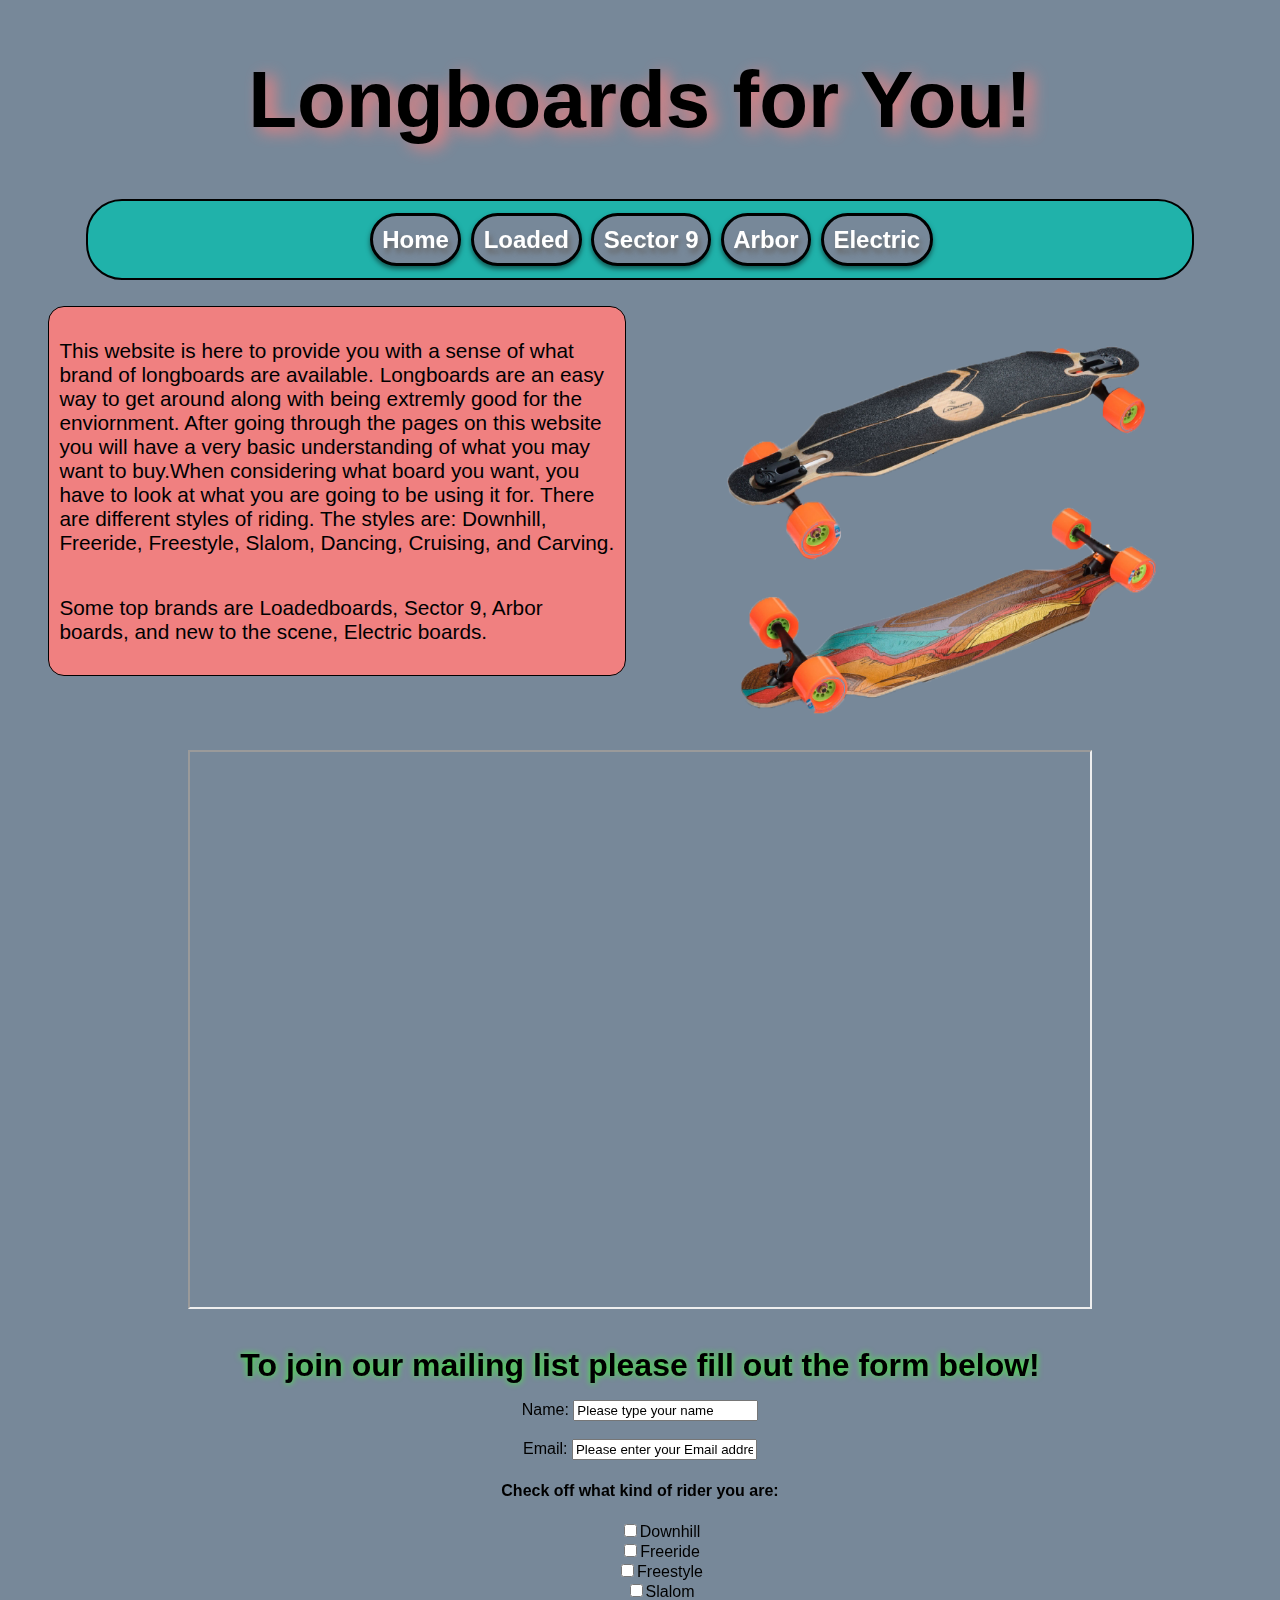
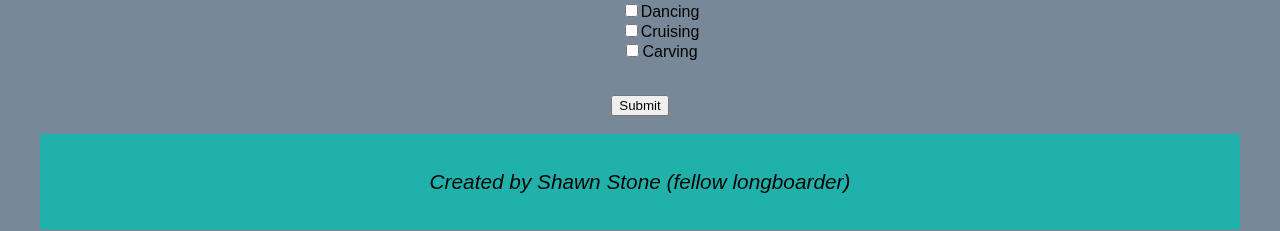
<file: index.html>
<!DOCTYPE html>

<html>

<head>
    <title>Longboards for You!</title>
    <link rel="stylesheet" type="text/css" href="longboards.css">
</head>

<body>
    <div id="container">
        <h1>Longboards for You!</h1>
        <div id="nav">
            <ul>
                <li><a href="index.html">Home</a></li>
                <li><a href="loaded.html">Loaded</a></li>
                <li><a href="Sector9.html">Sector 9</a></li>
                <li><a href="Arbor.html">Arbor</a></li>
                <li><a href="electric.html">Electric</a></li>
            </ul>
        </div>
        <br>
        <div id="left">
            <p>This website is here to provide you with a sense of what brand of longboards are available. Longboards are an easy way to get around along with being extremly good for the enviornment. After going through the pages on this website you will have a very basic understanding of what you may want to buy.When considering what board you want, you have to look at what you are going to be using it for. There are different styles of riding. The styles are: Downhill, Freeride, Freestyle, Slalom, Dancing, Cruising, and Carving.</p>
            <p>Some top brands are Loadedboards, Sector 9, Arbor boards, and new to the scene, Electric boards.</p>
        </div>
        <div id="right">
            <img id="pic1" src="images/firstBoard.png" alt="longboard">
        </div>
        <div id="video">
            <iframe src="https://www.youtube.com/embed/-L2rboVOEBY" allowfullscreen>
            </iframe>
        </div>
        <div id="form">
            <br>
            <h3>To join our mailing list please fill out the form below!</h3>
            <form>
                <label>Name:
                    <input type="text" name="fullname" value="Please type your name">
                </label>
                <br>
                <br>
                <label>Email:
                    <input type="email" name="email" value="Please enter your Email address">
                </label>
                <br>
                <h4>Check off what kind of rider you are:</h4>
                <ul>
                    <li>
                        <input type="checkbox" name="downhill" value="downhill">Downhill</li>
                    <li>
                        <input type="checkbox" name="freeride" value="freeride">Freeride</li>
                    <li>
                        <input type="checkbox" name="freestyle" value="freestyle">Freestyle</li>
                    <li>
                        <input type="checkbox" name="slalom" value="slalom">Slalom</li>
                    <li>
                        <input type="checkbox" name="dancing" value="dancing">Dancing</li>
                    <li>
                        <input type="checkbox" name="cruising" value="cruising">Cruising</li>
                    <li>
                        <input type="checkbox" name="carving" value="carving">Carving</li>
                </ul>
                <br>
                <input type="submit">
                <br>
                <br>
            </form>
        </div>
        <div id="footer">
            <p>Created by Shawn Stone (fellow longboarder)</p>
        </div>
    </div>
</body>

</html>
</file>
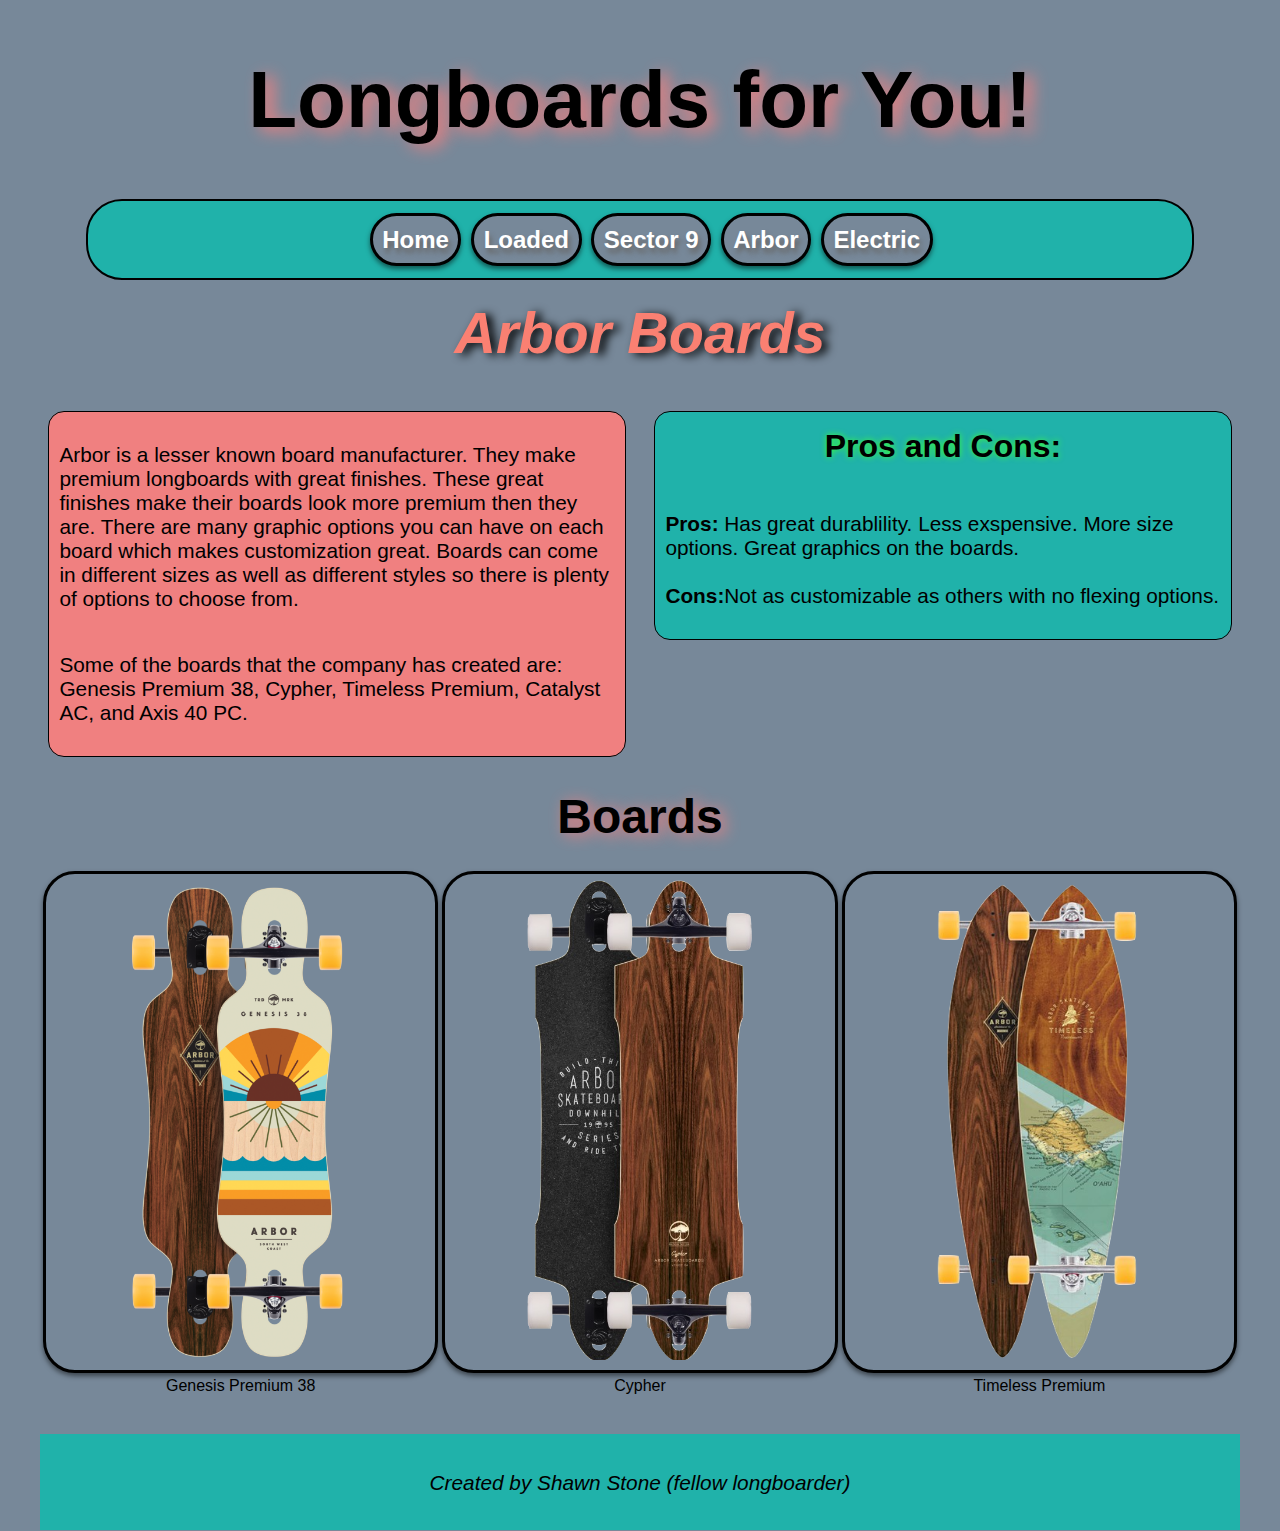
<file: Arbor.html>
<!DOCTYPE html>

<html>

<head>
    <title>Longboards for You! - Arbor</title>
    <link rel="stylesheet" type="text/css" href="longboards.css">
</head>

<body>
    <div id="container">
        <h1>Longboards for You!</h1>
        <div id="nav">
            <ul>
                <li><a href="index.html">Home</a></li>
                <li><a href="loaded.html">Loaded</a></li>
                <li><a href="Sector9.html">Sector 9</a></li>
                <li><a href="Arbor.html">Arbor</a></li>
                <li><a href="electric.html">Electric</a></li>
            </ul>
        </div>
        <div id="heading">
            <h2>Arbor Boards</h2>
        </div>
        <br>
        <div id="left">
            <p>Arbor is a lesser known board manufacturer. They make premium longboards with great finishes. These great finishes make their boards look more premium then they are. There are many graphic options you can have on each board which makes customization great. Boards can come in different sizes as well as different styles so there is plenty of options to choose from.</p>
            <p>Some of the boards that the company has created are: Genesis Premium 38, Cypher, Timeless Premium, Catalyst AC, and Axis 40 PC.</p>
        </div>

        <div id="right2">
            <h3>Pros and Cons:</h3>
            <p><b>Pros:</b> Has great durablility. Less exspensive. More size options. Great graphics on the boards.
                <br>
                <br>
                <b>Cons:</b>Not as customizable as others with no flexing options.</p>
        </div>

        <div id="products">
            <h3>Boards</h3>
            <table id="table">
                <tr>
                    <td>
                        <a href="http://arborcollective.com/skateboards/products/genesis-premium-38/"><img class="tpic3" src="images/arbor1.png" alt="longboard"></a>
                    </td>
                    <td>
                        <a href="http://arborcollective.com/skateboards/products/cypher/"><img class="tpic3" src="images/arbor2.png" alt="londboard2"></a>
                    </td>
                    <td>
                        <a href="http://arborcollective.com/skateboards/products/timeless-premium/"><img class="tpic3" src="images/arbor3.png" alt="londboard3"></a>
                    </td>
                </tr>
                <tr>
                    <td>Genesis Premium 38</td>
                    <td>Cypher</td>
                    <td>Timeless Premium</td>
                </tr>
            </table>
        </div>
        <br>
        <br>
        <div id="footer">
            <p>Created by Shawn Stone (fellow longboarder)</p>
        </div>
    </div>
</body>

</html>
</file>
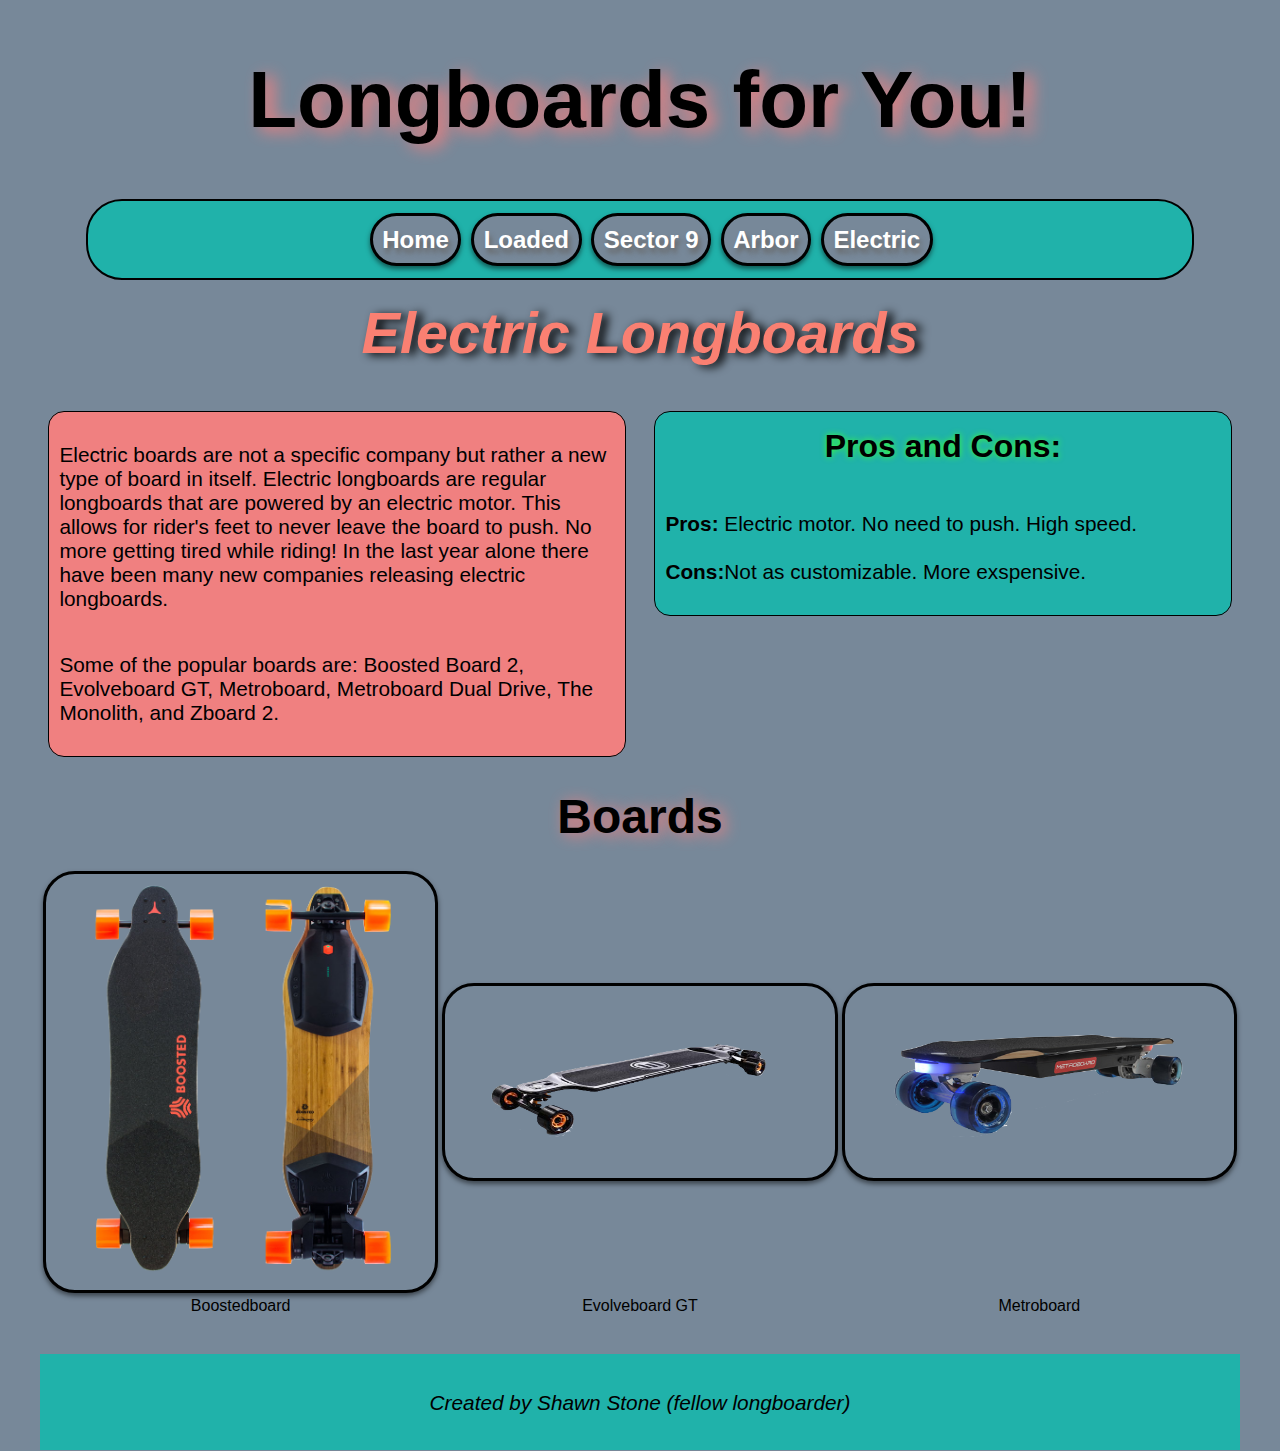
<file: electric.html>
<!DOCTYPE html>

<html>

<head>
    <title>Longboards for You! - Electric</title>
    <link rel="stylesheet" type="text/css" href="longboards.css">
</head>

<body>
    <div id="container">
        <h1>Longboards for You!</h1>
        <div id="nav">
            <ul>
                <li><a href="index.html">Home</a></li>
                <li><a href="loaded.html">Loaded</a></li>
                <li><a href="Sector9.html">Sector 9</a></li>
                <li><a href="Arbor.html">Arbor</a></li>
                <li><a href="electric.html">Electric</a></li>
            </ul>
        </div>
        <div id="heading">
            <h2>Electric Longboards</h2>
        </div>
        <br>
        <div id="left">
            <p>Electric boards are not a specific company but rather a new type of board in itself. Electric longboards are regular longboards that are powered by an electric motor. This allows for rider's feet to never leave the board to push. No more getting tired while riding! In the last year alone there have been many new companies releasing electric longboards.</p>
            <p>Some of the popular boards are: Boosted Board 2, Evolveboard GT, Metroboard, Metroboard Dual Drive, The Monolith, and Zboard 2.</p>
        </div>

        <div id="right2">
            <h3>Pros and Cons:</h3>
            <p><b>Pros:</b> Electric motor. No need to push. High speed.
                <br>
                <br>
                <b>Cons:</b>Not as customizable. More exspensive.</p>
        </div>

        <div id="products">
            <h3>Boards</h3>
            <table id="table">
                <tr>
                    <td>
                        <a href="https://boostedboards.com/the-board/"><img id="tpic4" src="images/electric1.png" alt="longboard"></a>
                    </td>
                    <td>
                        <a href="https://evolveskateboardsusa.com/products/evolve-gt-carbon-street-series"><img class="tpic1" src="images/electric2.png" alt="londboard2"></a>
                    </td>
                    <td>
                        <a href="http://metro-board.com/shop/29-micro-slim-electric-skateboard/"><img class="tpic1" src="images/electric3.png" alt="londboard3"></a>
                    </td>
                </tr>
                <tr>
                    <td>Boostedboard</td>
                    <td>Evolveboard GT</td>
                    <td>Metroboard</td>
                </tr>
            </table>
        </div>
        <br>
        <br>
        <div id="footer">
            <p>Created by Shawn Stone (fellow longboarder)</p>
        </div>
    </div>
</body>

</html>
</file>
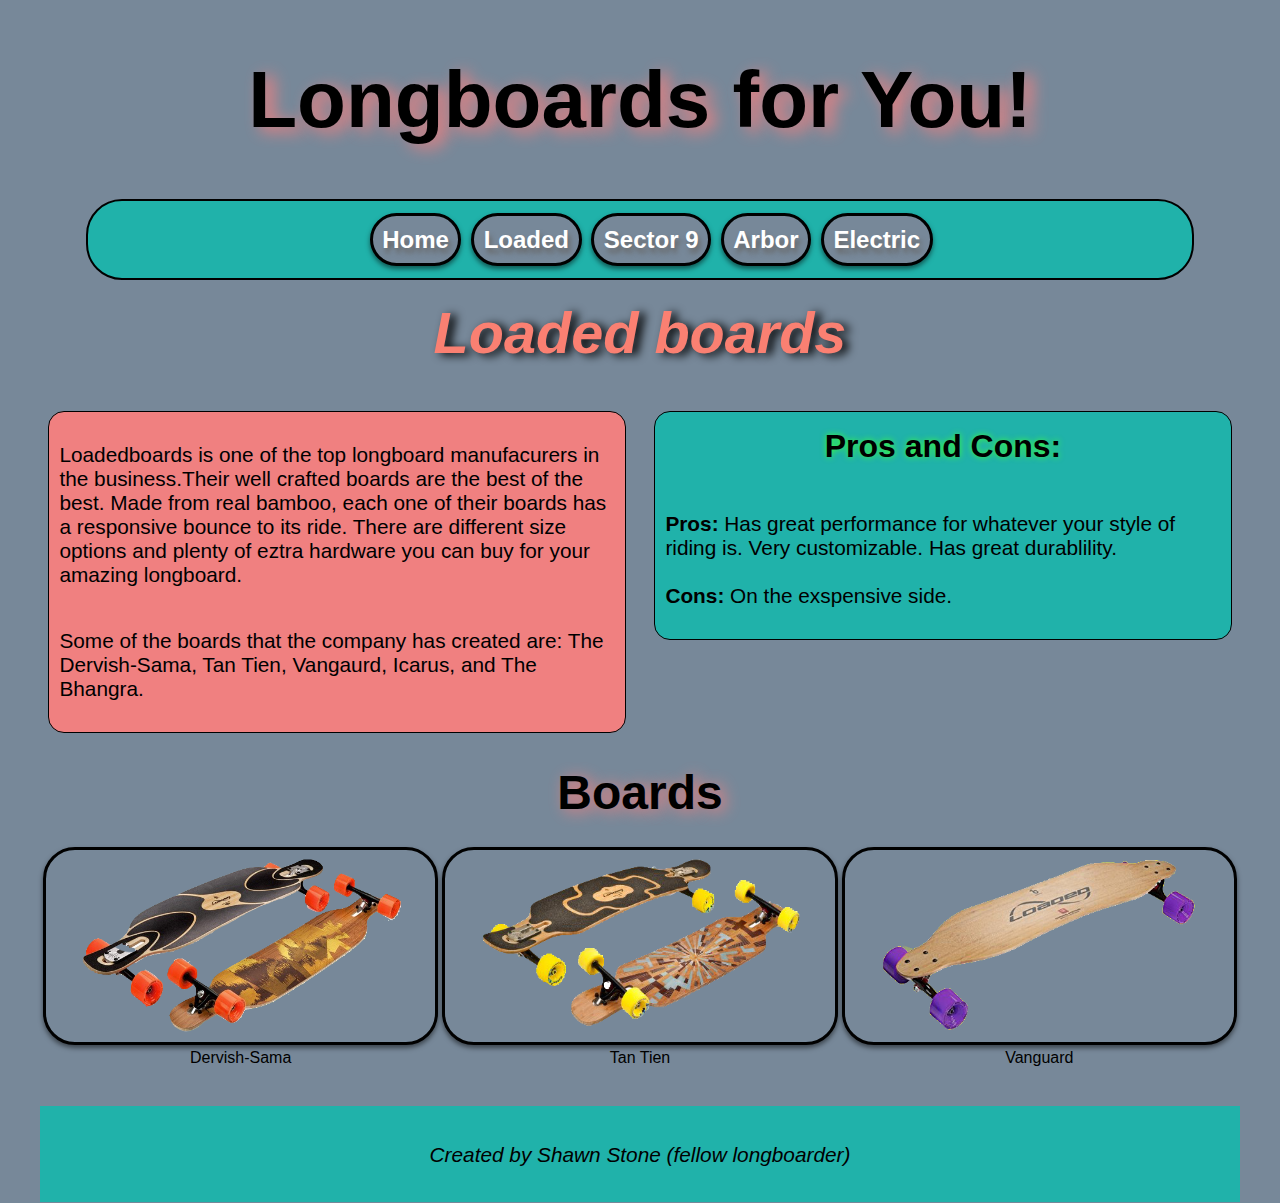
<file: loaded.html>
<!DOCTYPE html>

<html>

<head>
    <title>Longboards for You! - Loaded</title>
    <link rel="stylesheet" type="text/css" href="longboards.css">
</head>

<body>
    <div id="container">
        <h1>Longboards for You!</h1>
        <div id="nav">
            <ul>
                <li><a href="index.html">Home</a></li>
                <li><a href="loaded.html">Loaded</a></li>
                <li><a href="Sector9.html">Sector 9</a></li>
                <li><a href="Arbor.html">Arbor</a></li>
                <li><a href="electric.html">Electric</a></li>
            </ul>
        </div>
        <div id="heading">
            <h2>Loaded boards</h2>
        </div>
        <br>
        <div id="left">
            <p>Loadedboards is one of the top longboard manufacurers in the business.Their well crafted boards are the best of the best. Made from real bamboo, each one of their boards has a responsive bounce to its ride. There are different size options and plenty of eztra hardware you can buy for your amazing longboard.</p>
            <p>Some of the boards that the company has created are: The Dervish-Sama, Tan Tien, Vangaurd, Icarus, and The Bhangra.</p>
        </div>

        <div id="right2">
            <h3>Pros and Cons:</h3>
            <p><b>Pros:</b> Has great performance for whatever your style of riding is. Very customizable. Has great durablility.
                <br>
                <br>
                <b>Cons:</b> On the exspensive side.</p>
        </div>

        <div id="products">
            <h3>Boards</h3>
            <table id="table">
                <tr>
                    <td>
                        <a href="http://loadedboards.com/dervish-sama-longboard-skateboard"><img class="tpic1" src="images/loaded1.png" alt="longboard"></a>
                    </td>
                    <td>
                        <a href="http://loadedboards.com/tan-tien-longboard-skateboard"><img class="tpic1" src="images/loaded2.png" alt="londboard2"></a>
                    </td>
                    <td>
                        <a href="http://loadedboards.com/vanguard-longboard-skateboard"><img class="tpic1" src="images/loaded3.png" alt="londboard3"></a>
                    </td>
                </tr>
                <tr>
                    <td>Dervish-Sama</td>
                    <td>Tan Tien</td>
                    <td>Vanguard</td>
                </tr>
            </table>
        </div>
        <br>
        <br>
        <div id="footer">
            <p>Created by Shawn Stone (fellow longboarder)</p>
        </div>
    </div>
</body>

</html>
</file>
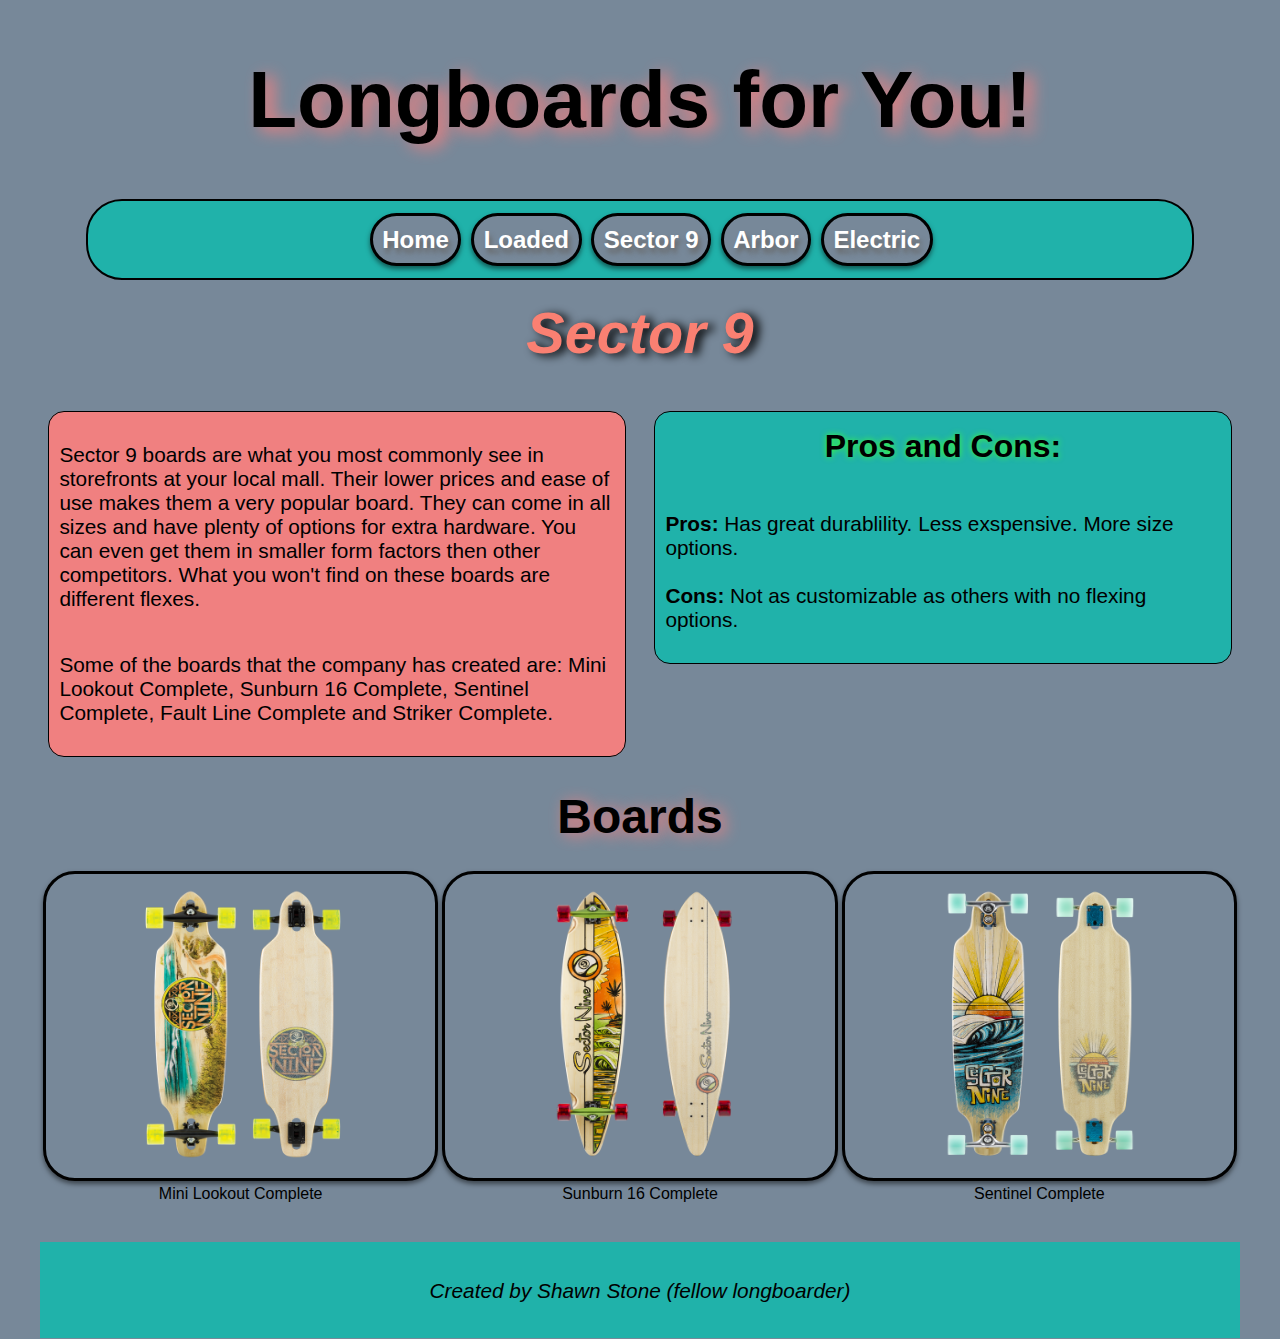
<file: Sector9.html>
<!DOCTYPE html>

<html>

<head>
    <title>Longboards for You! - Sector 9</title>
    <link rel="stylesheet" type="text/css" href="longboards.css">
</head>

<body>
    <div id="container">
        <h1>Longboards for You!</h1>
        <div id="nav">
            <ul>
                <li><a href="index.html">Home</a></li>
                <li><a href="loaded.html">Loaded</a></li>
                <li><a href="Sector9.html">Sector 9</a></li>
                <li><a href="Arbor.html">Arbor</a></li>
                <li><a href="electric.html">Electric</a></li>
            </ul>
        </div>
        <div id="heading">
            <h2>Sector 9</h2>
        </div>
        <br>
        <div id="left">
            <p>Sector 9 boards are what you most commonly see in storefronts at your local mall. Their lower prices and ease of use makes them a very popular board. They can come in all sizes and have plenty of options for extra hardware. You can even get them in smaller form factors then other competitors. What you won't find on these boards are different flexes.</p>
            <p>Some of the boards that the company has created are: Mini Lookout Complete, Sunburn 16 Complete, Sentinel Complete, Fault Line Complete and Striker Complete.</p>
        </div>

        <div id="right2">
            <h3>Pros and Cons:</h3>
            <p><b>Pros:</b> Has great durablility. Less exspensive. More size options.
                <br>
                <br>
                <b>Cons:</b> Not as customizable as others with no flexing options.</p>
        </div>

        <div id="products">
            <h3>Boards</h3>
            <table id="table">
                <tr>
                    <td>
                        <a href="https://www.sector9.com/shop/product/bamboo-series/mini-lookout-complet-1?color=AST"><img class="tpic2" src="images/sector9_1.png" alt="longboard"></a>
                    </td>
                    <td>
                        <a href="https://www.sector9.com/shop/product/bamboo-series/sunburn-16-complete?color=AST"><img class="tpic2" src="images/sector9_2.png" alt="londboard2"></a>
                    </td>
                    <td>
                        <a href="https://www.sector9.com/shop/product/bamboo-series/sentinel-16-complete?color=AST"><img class="tpic2" src="images/sector9_3.png" alt="londboard3"></a>
                    </td>
                </tr>
                <tr>
                    <td>Mini Lookout Complete</td>
                    <td>Sunburn 16 Complete</td>
                    <td>Sentinel Complete</td>
                </tr>
            </table>
        </div>
        <br>
        <br>
        <div id="footer">
            <p>Created by Shawn Stone (fellow longboarder)</p>
        </div>
    </div>
</body>

</html>
</file>
<file: longboards.css>
body {
    background-color: lightslategrey;
    font-family: "Century Gothic", sans-serif;
}

#container {
    max-width: 1200px;
    height: 100%;
    margin: 0 auto;
}

h1 {
    text-shadow: lightcoral .1em .05em .2em;
    text-align: center;
    font-size: 5em;
}

h2 {
    font-size: 3em;
    margin: 0 auto;
    font-style: oblique;
}

h3 {
    font-size: 2em;
    margin: 0 auto;
    padding: .5em;
    text-align: center;
    text-shadow: #3DFF33 .0em 0em .2em;
}

#nav {
    width: 90%;
    background-color: lightseagreen;
    font-size: 1.5em;
    font-weight: bold;
    overflow: auto;
    margin: 0 auto;
    border-radius: 1.5em;
    padding: .5em;
    border: 2px solid black;
}

#nav ul {
    text-align: center;
    list-style: none;
    margin: 0 auto;
    width: 25em;
}

#nav ul li {
    float: left;
    padding-left: .4em;
}

a {
    display: block;
    padding: .4em;
    background-color: lightslategrey;
    border: 3px solid black;
    border-radius: 2em;
    margin: 0 auto;
    text-decoration: none;
    color: #fff;
    text-shadow: #666 .1em .2em .2em;
    box-shadow: 0 3px 5px rgba(0, 0, 0, .5);
    position: relative;
    transition: background-color 0.2s, border-color 0.2s, top 0.1s, box-shadow 0.1s;
}

a:hover,:focus {
    background-color: lightcoral;
    border-color: firebrick;
    bottom: 3px;
    text-shadow: #666 .1em .2em .2em;
    box-shadow: 0 3px 5px rgba(0, 0, 0, .5);
}

a:active {
    top: 3px;
    box-shadow: 0 1px 2px rgba(0, 0, 0, .5);
    background-color: lightcoral;
    border-color: firebrick;
}

#heading {
    text-align: center;
    padding: 1em;
    color: salmon;
    text-shadow: black .3em .1em .5em;
    font-size: 1.2em;
}

#video {
    width: 100%;
    float: left;
    text-align: center;
}

#left {
    width: 48%;
    float: left;
    background-color: lightcoral;
    margin: .5em;
    border: 1px solid black;
    border-radius: 1em;
    overflow: auto;
}

#right {
    width: 48%;
    float: right;
    background-color: transparent;
    margin: .5em;
    border-radius: 1em;
    text-align: center;
}

#right2 {
    background-color: lightseagreen;
    width: 48%;
    float: right;
    margin: .5em;
    border: 1px solid black;
    border-radius: 1em;
    overflow: auto;
}

#pic1 {
    width: 28em;
    height: 24em;
    margin: auto;
    padding: 2em 1em 1em 1em;
}

p {
    font-size: 1.3em;
    padding: .5em;
}

#products {
    clear: left;
    max-width: 100%;
    text-align: center;
}

#products h3 {
    clear: left;
    font-size: 3em;
    text-shadow: lightcoral .1em .04em .3em;
}

#table {
    width: 100%;
}

.tpic1 {
    width: 20em;
    height: 11em;
}

.tpic2 {
    width: 20em;
    height: 18em;
}

.tpic3 {
    width: 15em;
    height: 30em;
}

#tpic4 {
    width: 20em;
    height: 25em;
}

iframe {
    width: 900px;
    height: 555px;
}

#form {
    width: 100%;
    text-align: center;
    clear: left;
}

form ul {
    list-style-type: none;
}

#footer {
    clear: left;
    background-color: lightseagreen;
    width: 100%;
    height: 6em;
    float: left;
    margin: 0 auto;
    color: black;
    text-align: center;
}

#footer p {
    margin: 0 auto;
    padding: 1.75em;
    font-style: italic;
}
</file>
